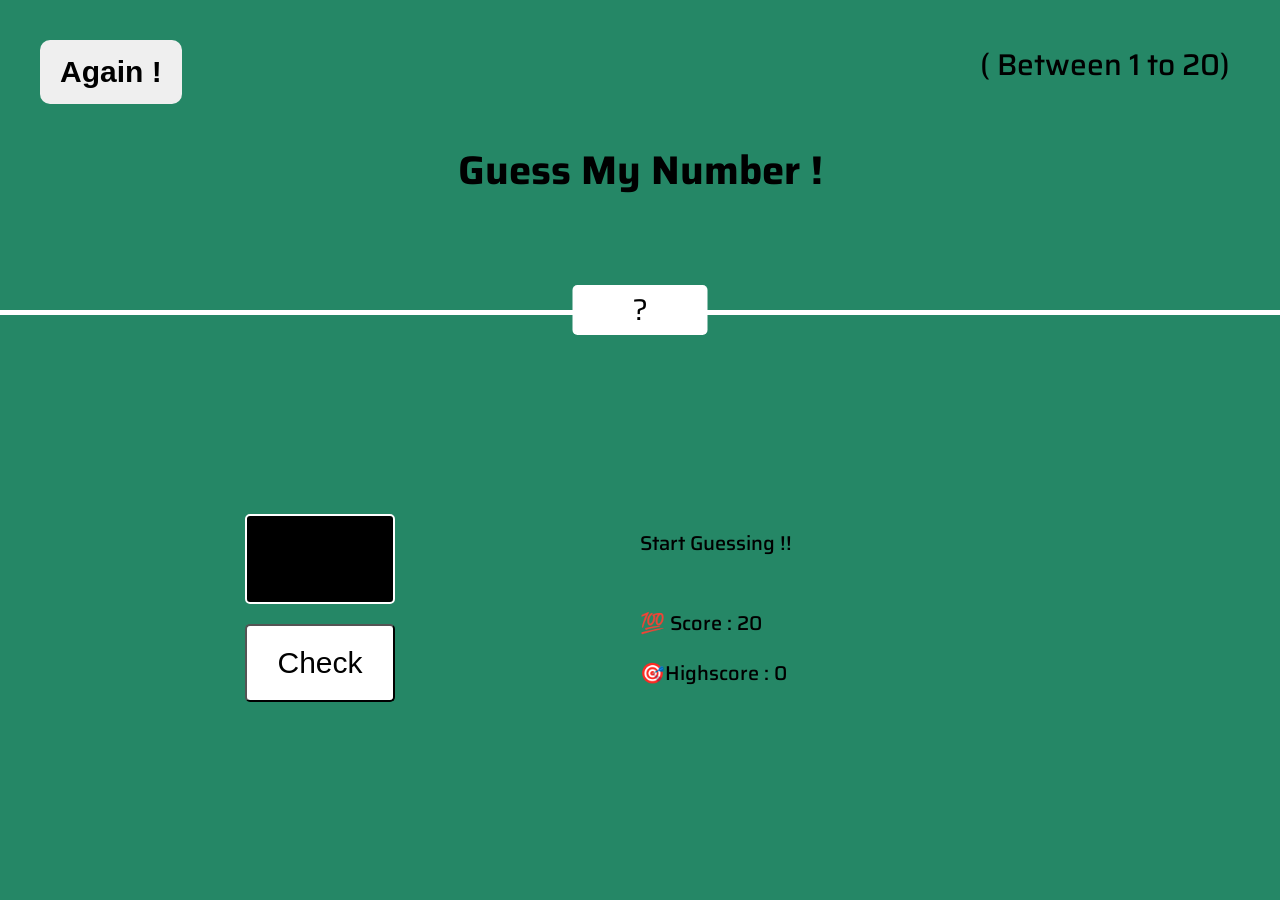
<file: Guess-My-Number-Game/index.html>
<!DOCTYPE html>
<html lang="en">

<head>
    <meta charset="UTF-8">
    <meta name="viewport" content="width=device-width, initial-scale=1.0">
    <title>guess my number</title>
    <link rel="icon" href="red.jpeg">
    <link rel="stylesheet" href="game1.css">
    <link rel="preconnect" href="https://fonts.googleapis.com">
    <link rel="preconnect" href="https://fonts.gstatic.com" crossorigin>
    <link
        href="https://fonts.googleapis.com/css2?family=Oldenburg&family=Poppins:ital,wght@0,100;0,200;0,300;0,400;0,500;0,600;0,700;0,800;0,900;1,100;1,200;1,300;1,400;1,500;1,600;1,700;1,800;1,900&family=Rubik:ital,wght@0,300..900;1,300..900&family=Saira:ital,wght@0,100..900;1,100..900&display=swap"
        rel="stylesheet">
</head>

<body>
   <header>
    <button class="btn again">Again !</button>
    <p class="between">( Between 1 to 20)</p>
    <h1 class="guess-num">Guess My Number !</h1>
    <div class="display-box">?</div>
   </header>
   <main>
    <section class="left">
        <input type="number" class="guess">
      <!-- <div class="input-field-1"><p class="input-value">20</p></div> -->
      <button class="input-field-2"><p class="check">Check</p></button>
    </section>
    <section class="right">
        <p class="correct">Start Guessing !!</p>
        <p class="score">💯 Score : <span class="score-point">20</span></p>
        <p class="highscore">🎯Highscore : <span class="highest-score">0</span></p>
    </section>
   
   </main>
   <script src="game1.js"></script>
</body>

</html>
</file>
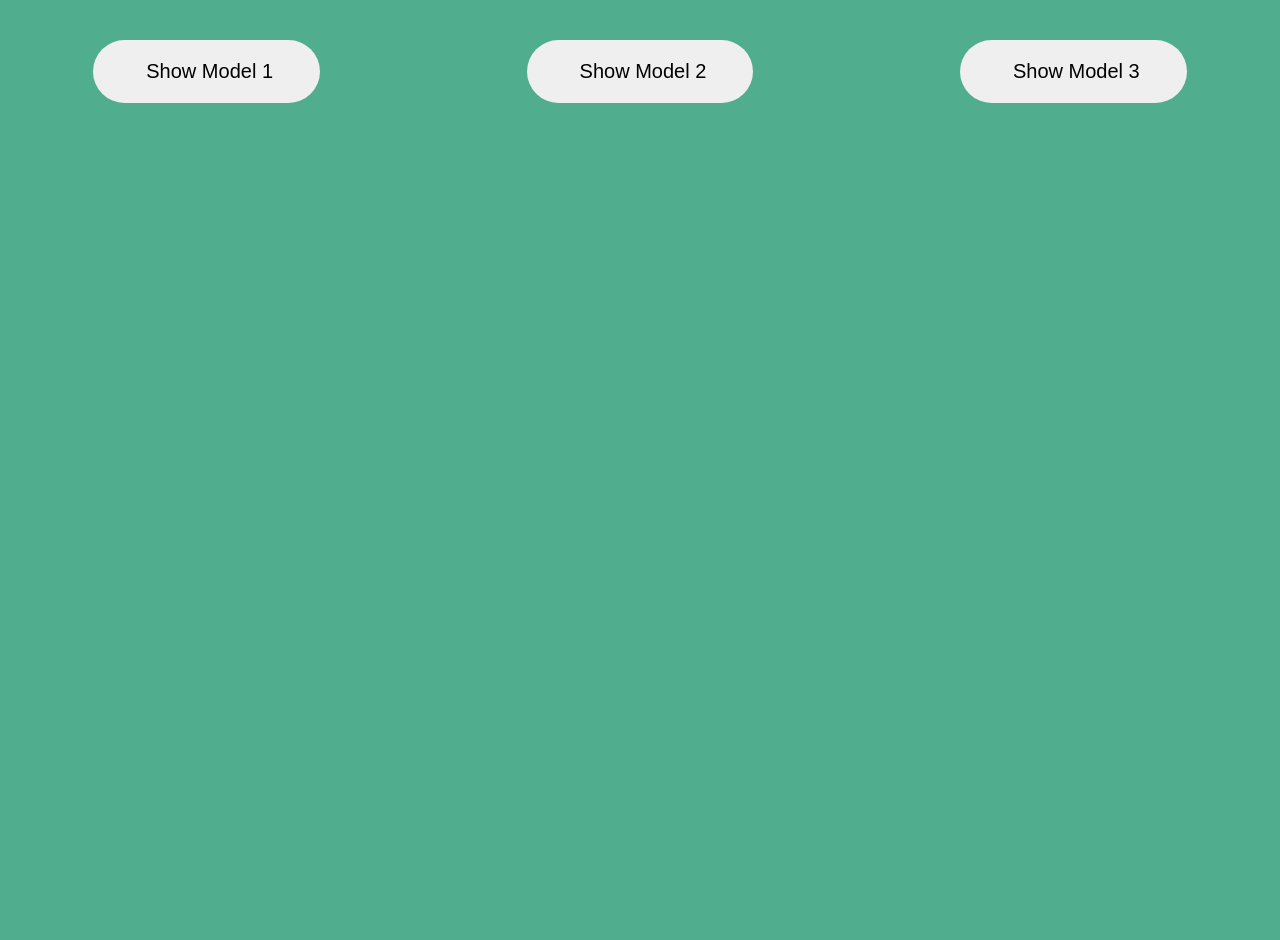
<file: Model Project/index.html>
<!DOCTYPE html>
<html lang="en">
<head>
    <meta charset="UTF-8">
    <meta name="viewport" content="width=device-width, initial-scale=1.0">
    <title>Document</title>
    <link rel="stylesheet" href="style.css">
    <link rel="preconnect" href="https://fonts.googleapis.com">
<link rel="preconnect" href="https://fonts.gstatic.com" crossorigin>
<link href="https://fonts.googleapis.com/css2?family=Inter:ital,opsz,wght@0,14..32,100..900;1,14..32,100..900&family=Oldenburg&family=Poppins:ital,wght@0,100;0,200;0,300;0,400;0,500;0,600;0,700;0,800;0,900;1,100;1,200;1,300;1,400;1,500;1,600;1,700;1,800;1,900&family=Roboto+Condensed:wght@100..900&family=Rubik:ital,wght@0,300..900;1,300..900&family=Saira:ital,wght@0,100..900;1,100..900&display=swap" rel="stylesheet">
</head>
<body>
 <div class="models">
    <button class="model"><p>Show Model 1</p></button>
    <button class="model"><p>Show Model 2</p></button>
    <button class="model"><p>Show Model 3</p></button>
 </div>
 <div class="message-box hidden">
    <button class="cross-icon">&times;</button>
    <h1 class="heading">I'm a model Windo</h1>
    <p class="message">
        Lorem, ipsum dolor sit amet consectetur adipisicing elit. Labore obcaecati temporibus nobis ad! Corporis rerum perferendis, quibusdam cupiditate quae in debitis maiores dolores explicabo, minus reprehenderit, quod ipsum. Delectus, molestiae?
        Soluta maiores ullam, incidunt a ipsa maxime tenetur, praesentium recusandae iure modi beatae quo commodi saepe eos autem nesciunt alias? Facilis, aut. Unde temporibus quidem corporis eum atque dolor soluta.
        Ea atque obcaecati porro distinctio pariatur nostrum nemo autem ad voluptates. Deserunt voluptatem aut voluptatum commodi, praesentium ipsum expedita unde quia delectus. Odio quae sequi quod nostrum eaque laboriosam magnam!
       olestiae consectetur necessitatibus rerum, modi optio atque earum architecto cumque aliquam doloremque. Distinctio pariatur minus velit eligendi repellat! Quam excepturi ipsa harum eius!
    </p>
 </div>
 <div class="overlay hidden">

 </div>
   <script src="purnish.js"></script>

</body>
</html>
</file>
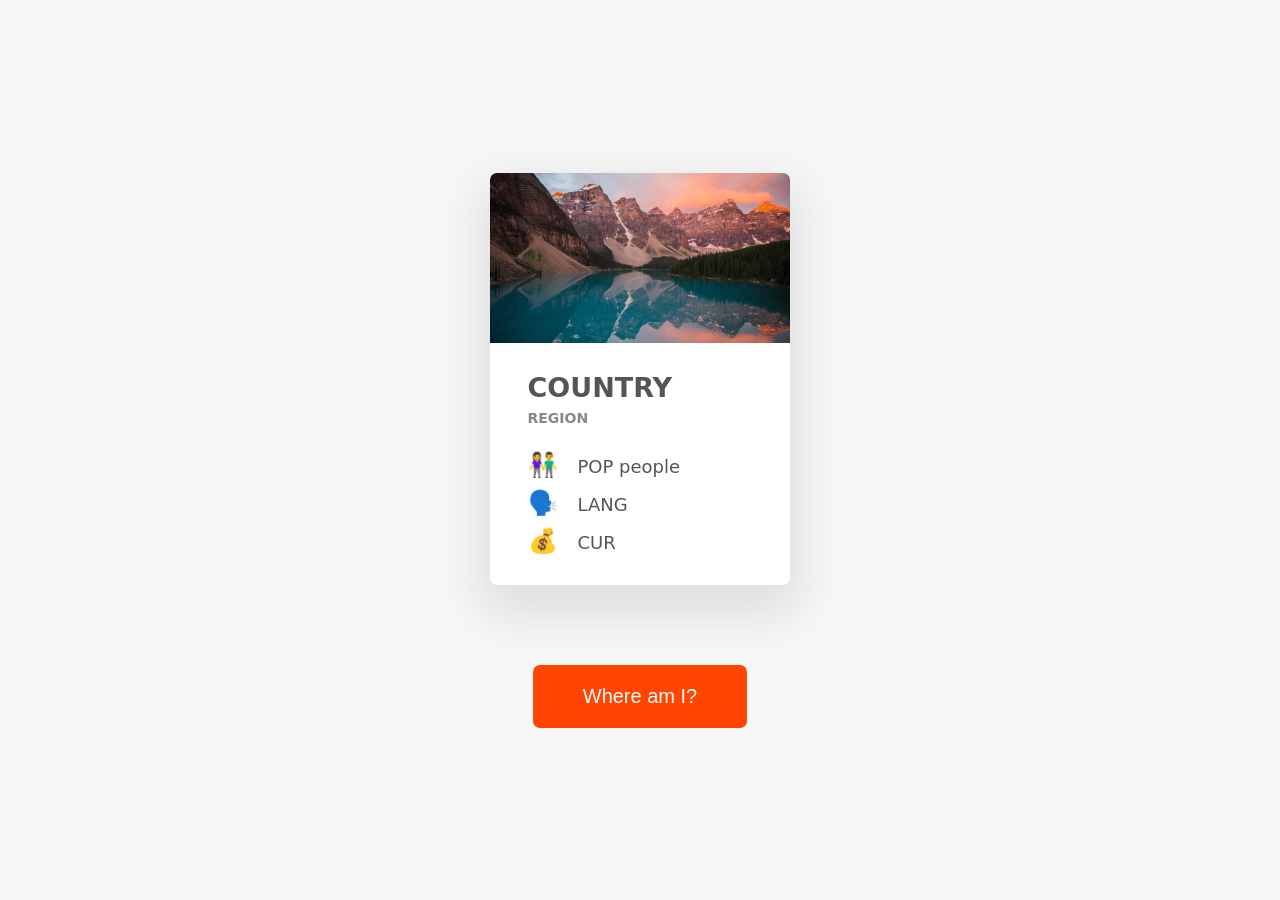
<file: LearningJsConcept/asyncJs_promises_AJAX/someExercise/index.html>
<!DOCTYPE html>
<html lang="en">
  <head>
    <meta charset="UTF-8" />
    <meta name="viewport" content="width=device-width, initial-scale=1.0" />
    <meta http-equiv="X-UA-Compatible" content="ie=edge" />
    <link rel="stylesheet" href="style.css" />
    <script defer src="script.js"></script>
    <title>Asynchronous JavaScript</title>
  </head>
  <body>
    <main class="container">
      <div class="countries">
        <article class="country">
          <img class="country__img" src="img-3.png" />
          <div class="country__data">
            <h3 class="country__name">COUNTRY</h3>
            <h4 class="country__region">REGION</h4>
            <p class="country__row"><span>👫</span>POP people</p>
            <p class="country__row"><span>🗣️</span>LANG</p>
            <p class="country__row"><span>💰</span>CUR</p>
          </div>
        </article>
       
      </div>
      <button class="btn-country">Where am I?</button>
      <div class="images"></div>
    </main>
  </body>
</html>
</file>
<file: Guess-My-Number-Game/game1.css>
*{
    padding: 0;
    margin: 0;
box-sizing: border-box;
}
html{
    /* 1rem = 10px */
    font-size: 62.5%;
    box-sizing: border-box;
}
body{
    font-family:"Saira" ;
    margin: 0 auto;
    background-color: rgb(37, 135, 102);
    line-height: 1;
}
.body-full{
    background-color: rgb(202, 78, 25);
}
header{
    height: 35vh;
    position: relative;
    border-bottom: 5px solid white;
}
.btn{
    border: none;
    cursor: pointer;
    padding: 1.5rem 2rem;
    border-radius: 1rem;
   font-size: 3rem;
   font-weight: 600;
   position:absolute;
   top: 4rem;
   left: 4rem;
}
.again{
    transition: all 0.3s ease;
}
.again:hover{
    background-color: bisque;
    transform: scale(1.02);
}
.between{
    font-size: 3rem;
    font-weight: 500;
    display: inline-block;
    position: absolute;
    right: 5rem;
    top: 5rem;
}
.guess-num{
    font-size: 4rem;
    position: absolute;
    top: 55%;
    left: 50%;
    transform: translate(-50% , -50%);
}
.display-box{
    font-size: 3rem;
    
    padding: 1rem 6rem;
    background-color: white;
    position: absolute;
    bottom: 0;
    text-align: center;
    left: 50%;
    border-radius: 5px;
        transform: translate(-50% , 50%);


}


main{
    height: 65vh;
    display: flex;
  flex-direction: row;
  justify-content: space-around;
  align-items: center;

}
.left,
.right{
    width: 50%;
}
.left{
    display: flex;
    flex-direction: column;
    align-items: center;
    gap: 2rem;
}
.right{
    display: flex;
    flex-direction: column;
    align-items: self-start;
    gap: 3rem;
    font-size: 2rem;
    font-weight: 500;
}

.guess{
    background-color: black;
    color: white;
    width: 15rem;
    height: 9rem;
    padding: 1rem;
    border-radius: 5px;
  border: none;
  text-align: center;
font-size: 4rem;  
box-sizing: border-box;
border: 2px solid white;
}
.input-field-1{
    font-size: 5rem;
    width: 15rem;
    height: 8rem;
    border: 5px solid white;
    display: flex;
    text-align: center;
    flex-direction: column;
    justify-content: center;
}
.input-field-2{
    padding: 2rem 3rem;
    display: inline-block;
    background-color: white;
    font-size: 3rem;
    border-radius: 5px;
    cursor: pointer;
    transition: all 0.3s ease;
}
.input-field-2:hover{
 background-color: black;
 color: white;
}
.correct{
    margin-bottom: 3rem;
}
</file>
<file: Model Project/style.css>
*{
    margin: 0;
    padding: 0;
    box-sizing: border-box;
}
html{
    font-size: 62.5%;
    box-sizing: border-box;
}
body{
    background-color: rgb(80, 173, 142);
    height: 100vh;
    font-family: "Oldenburg";
}
.models{
    display: flex;
    flex-direction: row;
    gap: 2rem;
    justify-content: space-around;
    margin-top: 4rem;

}
.model{
    padding: 2rem 5rem;
    border-radius: 70rem;        
     cursor: pointer;
     border: none;
     transition: all 0.3s ease;
}
.model:hover{
    background-color: rgb(151, 25, 25);
}
.model:focus-visible{
    outline: 2px solid brown;
}
.model p{
    font-size: 2rem;
    font-weight: 500;
    transform: translateX(3px);
}
.message-box{
    position:absolute;
    top: 50%;
    left: 50%;
      transform: translate(-50%, -50%);
    background-color: white;
    padding: 4rem;
    border-radius: 2rem;
    box-shadow: 0 3rem 5rem rgba(0, 0, 0, 0.5);
    z-index: 10;
}
.cross-icon{
    border: none;
    background:none;
    font-size: 5rem;
    position: absolute;
    top: 2rem;
    right: 3rem;
    cursor: pointer;
}
.heading{
    font-size: 3rem;
    margin-top: 1rem;
    margin-bottom: 2rem;
}
.message{
    font-size: 1.3rem;
}
.overlay{
    position: absolute;
    top: 0rem;
    left: 0rem;
    height: 100%;
    width: 100%;
    background-color: rgba(0, 0, 0, 0.6);
    backdrop-filter: blur(3px);
    z-index: 4;
}
.hidden{
    display: none;
}
</file>
<file: LearningJsConcept/asyncJs_promises_AJAX/someExercise/style.css>
* {
  margin: 0;
  padding: 0;
  box-sizing: inherit;
}

html {
  font-size: 62.5%;
  box-sizing: border-box;
}

body {
  font-family: system-ui;
  color: #555;
  background-color: #f7f7f7;
  min-height: 100vh;

  display: flex;
  align-items: center;
  justify-content: center;
}

.container {
  display: flex;
  flex-flow: column;
  align-items: center;
}

.countries {
  margin-bottom: 8rem;
  display: flex;

  font-size: 2rem;
  /* opacity: 0; */
  transition: opacity 1s;
}

.country {
  background-color: #fff;
  box-shadow: 0 2rem 5rem 1rem rgba(0, 0, 0, 0.1);
  font-size: 1.8rem;
  width: 30rem;
  border-radius: 0.7rem;
  margin: 0 3rem;
  /* overflow: hidden; */
}

.neighbour::before {
  content: 'Neighbour country';
  width: 100%;
  position: absolute;
  top: -4rem;

  text-align: center;
  font-size: 1.8rem;
  font-weight: 600;
  text-transform: uppercase;
  color: #888;
}

.neighbour {
  transform: scale(0.8) translateY(1rem);
  margin-left: 0;
}

.country__img {
  width: 30rem;
  height: 17rem;
  object-fit: cover;
  background-color: #eee;
  border-top-left-radius: 0.7rem;
  border-top-right-radius: 0.7rem;
}

.country__data {
  padding: 2.5rem 3.75rem 3rem 3.75rem;
}

.country__name {
  font-size: 2.7rem;
  margin-bottom: 0.7rem;
}

.country__region {
  font-size: 1.4rem;
  margin-bottom: 2.5rem;
  text-transform: uppercase;
  color: #888;
}

.country__row:not(:last-child) {
  margin-bottom: 1rem;
}

.country__row span {
  display: inline-block;
  margin-right: 2rem;
  font-size: 2.4rem;
}

.btn-country {
  border: none;
  font-size: 2rem;
  padding: 2rem 5rem;
  border-radius: 0.7rem;
  color: white;
  background-color: orangered;
  cursor: pointer;
}

.images {
  display: flex;
}

.images img {
  display: block;
  width: 80rem;
  margin: 4rem;
}

.images img.parallel {
  width: 40rem;
  margin: 2rem;
  border: 3rem solid white;
  box-shadow: 0 2rem 5rem 1rem rgba(0, 0, 0, 0.1);
}
</file>
